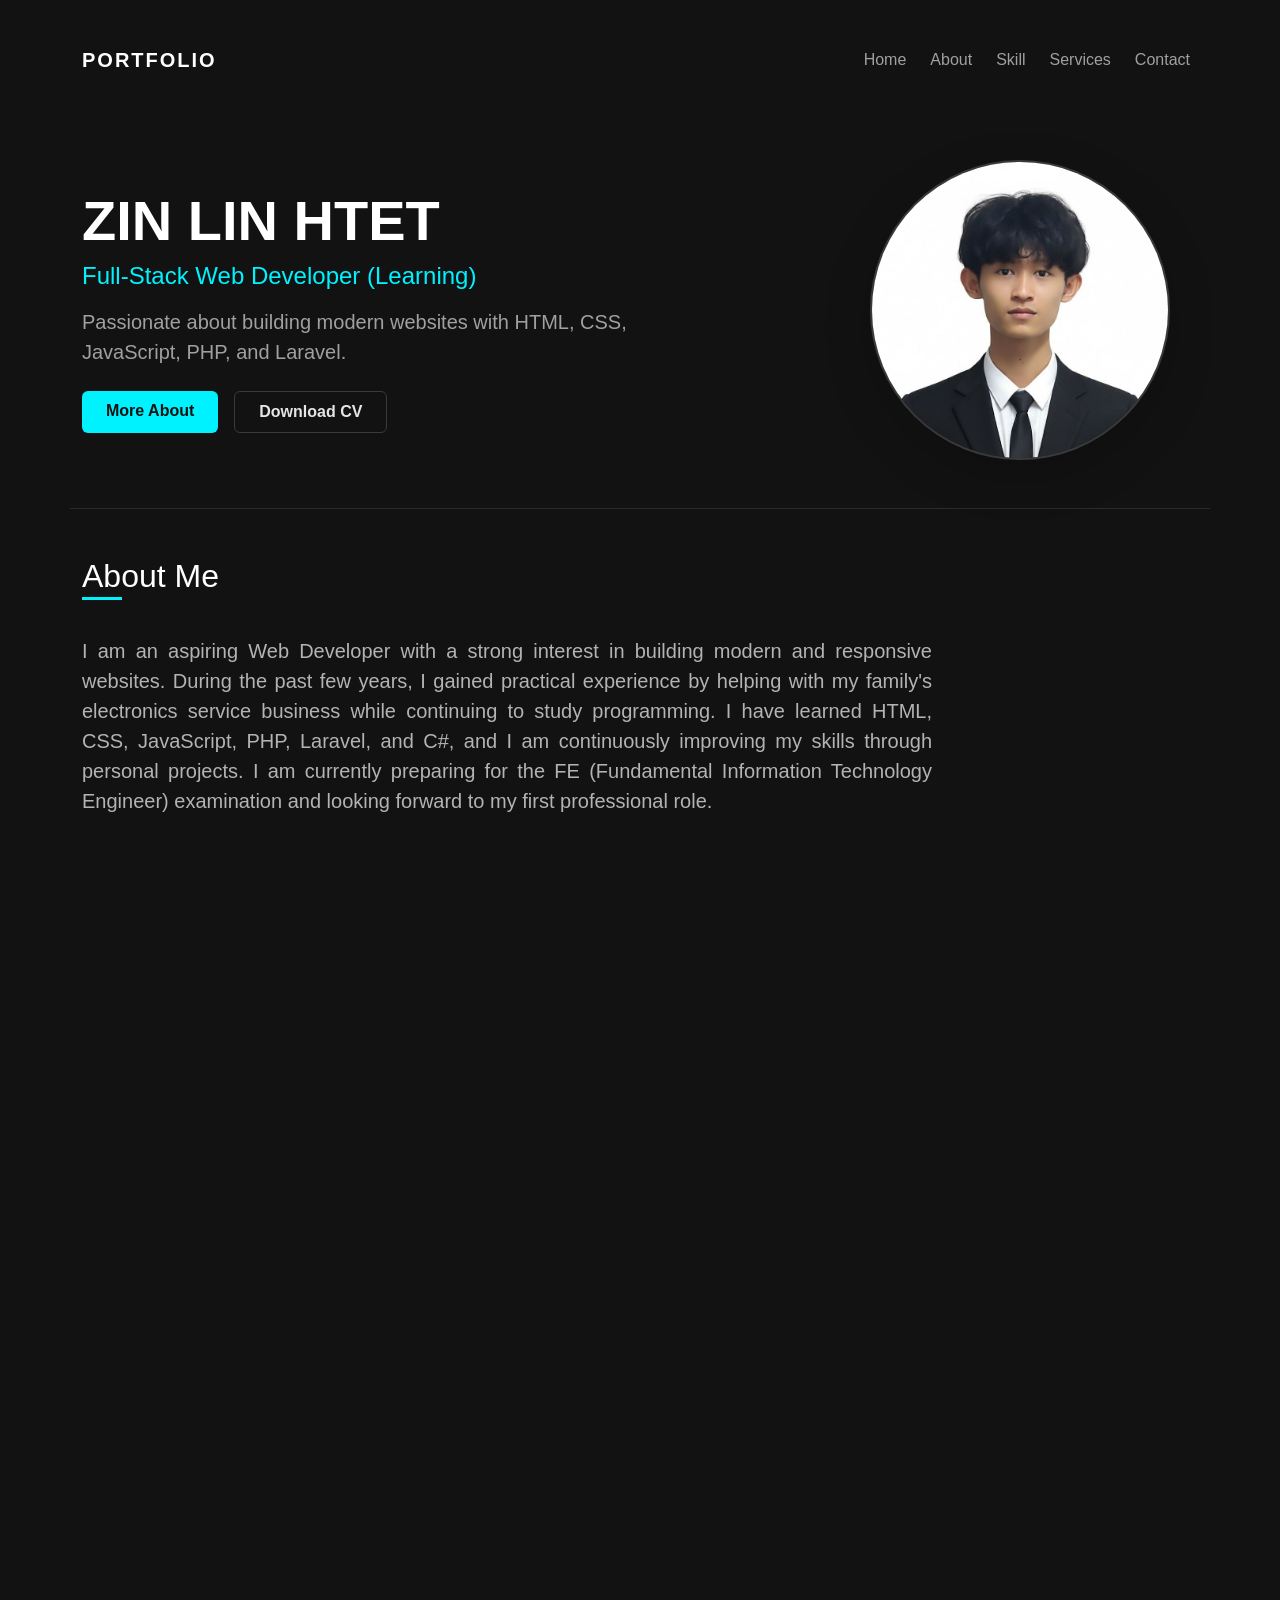
<file: index.html>
<!DOCTYPE html>
<html lang="en">

<head>
    <meta charset="UTF-8">
    <meta name="viewport" content="width=device-width, initial-scale=1.0">
    <title>Premium Portfolio - Bootstrap</title>
    <link href="https://cdn.jsdelivr.net/npm/bootstrap@5.3.0/dist/css/bootstrap.min.css" rel="stylesheet">
    <link rel="stylesheet" href="style.css">
    <script src="index.js"></script>
</head>

<body>

    <div class="container py-4">
        <nav class="navbar navbar-expand-lg navbar-dark bg-transparent py-3 mb-5">
            <div class="container-fluid p-0">
                <a class="navbar-brand" href="#">PORTFOLIO</a>
                <button class="navbar-toggler border-secondary" type="button" data-bs-toggle="collapse"
                    data-bs-target="#navbarNav">
                    <span class="navbar-toggler-icon"></span>
                </button>
                <div class="collapse navbar-collapse justify-content-end" id="navbarNav">
                    <ul class="navbar-nav gap-2 mt-3 mt-lg-0">
                        <li class="nav-item"><a class="nav-link" href="#">Home</a></li>
                        <li class="nav-item"><a class="nav-link" href="#About">About</a></li>
                        <li class="nav-item"><a class="nav-link" href="#Skill">Skill</a></li>
                        <li class="nav-item"><a class="nav-link" href="#Service">Services</a></li>
                        <li class="nav-item"><a class="nav-link" href="#Contact">Contact</a></li>
                    </ul>
                </div>
            </div>
        </nav>

        <section
            class="row align-items-center justify-content-between flex-column-reverse flex-lg-row g-4 py-3 border-bottom border-secondary border-opacity-25 pb-5 ">
            <div class="col-lg-7 text-center text-lg-start">
                <h1 class="display-4 fw-bold text-white mb-2 " id="Name">ZIN LIN HTET</h1>
                <div class="h4 text-accent fw-medium mb-3">Full-Stack Web Developer (Learning)</div>
                <p class="fs-5 text-muted-custom mb-4 mx-auto mx-lg-0" style="max-width: 550px;">
                    Passionate about building modern websites with HTML, CSS, JavaScript, PHP, and Laravel.
                </p>
                <div class="d-flex gap-3 justify-content-center justify-content-lg-start">
                    <a href="#About" class="btn btn-accent px-4 py-2">More About</a>
                    <a href="Download_CV/zinlinhtet_cv.pdf" download class="btn btn-outline-custom px-4 py-2">Download CV</a>
                </div>
            </div>
            <div class="col-lg-4 d-flex justify-content-center mb-4 mb-lg-0">
                <div class="avatar-box shadow-lg">
                    <img src="photo/02.jpg" alt="Avatar">
                </div>
            </div>
        </section>

        <section class="py-5  " id="About">
            <h2 class="Scroll h2 section-title">About Me</h2>
            <p class="Scroll fs-5 text-description mt-3" style="max-width: 850px; text-align: justify;">
                I am an aspiring Web Developer with a strong interest in building modern and responsive websites. During
                the past few years, I gained practical experience by helping with my family's electronics service
                business while continuing to study programming. I have learned HTML, CSS, JavaScript, PHP, Laravel, and
                C#, and I am continuously improving my skills through personal projects. I am currently preparing for
                the FE (Fundamental Information Technology Engineer) examination and looking forward to my first
                professional role.
            </p>
        </section>

        <section class="py-5 Scroll border-top border-secondary border-opacity-25" id="Skill">
            <h2 class="h2 section-title">My Skills</h2>

            <div class="row g-4 mt-2">
                <div class="col-md-6 col-lg-3">
                    <div class="Scroll p-4 h-100 border border-secondary border-opacity-25 rounded shadow-sm"
                        style="background-color: #1A1A1A;">
                        <h5 class="  text-accent fw-bold mb-3 border-bottom border-secondary border-opacity-25 pb-2">
                            Frontend</h5>
                        <ul class="list-unstyled d-flex flex-column gap-2 text-white-50">
                            <li><span class="text-accent me-2">•</span> HTML5</li>
                            <li><span class="text-accent me-2">•</span> CSS3 / Bootstrap</li>
                            <li><span class="text-accent me-2">•</span> JavaScript (Basic)</li>
                        </ul>
                    </div>
                </div>

                <div class="col-md-6 col-lg-3">
                    <div class="Scroll p-4 h-100 border border-secondary border-opacity-25 rounded shadow-sm"
                        style="background-color: #1A1A1A;">
                        <h5 class="text-accent fw-bold mb-3 border-bottom border-secondary border-opacity-25 pb-2">
                            Backend</h5>
                        <ul class="list-unstyled d-flex flex-column gap-2 text-white-50">
                            <li><span class="text-accent me-2">•</span> PHP (Basics)</li>
                            <li><span class="text-accent me-2">•</span> Laravel (Basics)</li>
                            <li><span class="text-accent me-2">•</span> C# Programming (Basics)</li>
                        </ul>
                    </div>
                </div>

                <div class="col-md-6 col-lg-3">
                    <div class="Scroll p-4 h-100 border border-secondary border-opacity-25 rounded shadow-sm"
                        style="background-color: #1A1A1A;">
                        <h5 class="text-accent fw-bold mb-3 border-bottom border-secondary border-opacity-25 pb-2">Tools
                        </h5>
                        <ul class="list-unstyled d-flex flex-column gap-2 text-white-50">
                            <li><span class="text-accent me-2">•</span> VS Code</li>
                            <li><span class="text-accent me-2">•</span> XAMPP (Local Environment)</li>
                        </ul>
                    </div>
                </div>

                <div class="col-md-6 col-lg-3">
                    <div class="Scroll p-4 h-100 border border-secondary border-opacity-25 rounded shadow-sm"
                        style="background-color: #1A1A1A;">
                        <h5 class="text-accent fw-bold mb-3 border-bottom border-secondary border-opacity-25 pb-2">
                            Learning</h5>
                        <ul class="list-unstyled d-flex flex-column gap-2 text-white-50">
                            <li><span class="text-accent me-2">•</span> Database Logic (MySQL)</li>
                            <li><span class="text-accent me-2">•</span> Laravel</li>
                            <li><span class="text-accent me-2">•</span> FE Certification Exam</li>
                        </ul>
                    </div>
                </div>
            </div>
        </section>

        <!-- Services & Mini Projects Section -->
        <section class="py-5 Scroll border-top border-secondary border-opacity-25" id="Service">
            <div class="container">
                <h2 class="h2 section-title text-center mb-2">Services & Tools</h2>
                <p class="text-white-50 text-center small mb-5">Mini tools and web solutions I build.</p>

                <div class="row g-4">
                    <!-- Service 1: Age Calculator -->
                    <div class="col-md-6 col-lg-4">
                        <div class=" Scroll p-4  h-100 border border-secondary border-opacity-25 rounded shadow-sm text-center"
                            style="background-color: #1A1A1A;">
                            <div class="icon-box mb-3 d-inline-block p-3 rounded-circle"
                                style="background-color: rgba(0, 242, 254, 0.1);">
                                <i class="fas fa-calculator fa-2x" style="color: #00F2FE;"></i>
                            </div>
                            <h5 class="text-white fw-bold mb-2">Age Calculator</h5>
                            <p class="text-white-50 small mb-4">A precise JavaScript tool to calculate age in real-time.
                            </p>
                            <a href="AgeCal/index.html"
                                class="btn btn-sm btn-outline-accent rounded-pill px-3">Live
                                Demo</a>
                        </div>
                    </div>

                    <!-- Service 2: Interactive Web Tools -->
                    <div class="col-md-6 col-lg-4">
                        <div class=" Scroll p-4 h-100 border border-secondary border-opacity-25 rounded shadow-sm text-center"
                            style="background-color: #1A1A1A;">
                            <div class="icon-box mb-3 d-inline-block p-3 rounded-circle"
                                style="background-color: rgba(234, 67, 53, 0.1);">
                                <i class="fas fa-tools fa-2x" style="color: #EA4335;"></i>
                            </div>
                            <h5 class="text-white fw-bold mb-2">Web Utilities</h5>
                            <p class="text-white-50 small mb-4">Building interactive BMI tools, todo apps, and
                                converters.</p>
                            <span class="badge rounded-pill bg-secondary text-dark px-3 py-1 small">In Progress</span>
                        </div>
                    </div>

                    <!-- Service 3: Frontend Layouts -->
                    <div class="col-md-6 col-lg-4">
                        <div class=" Scroll p-4 h-100 border border-secondary border-opacity-25 rounded shadow-sm text-center"
                            style="background-color: #1A1A1A;">
                            <div class="icon-box mb-3 d-inline-block p-3 rounded-circle"
                                style="background-color: rgba(40, 167, 69, 0.1);">
                                <i class="fas fa-laptop-code fa-2x" style="color: #28a745;"></i>
                            </div>
                            <h5 class="text-white fw-bold mb-2">Responsive Layouts</h5>
                            <p class="text-white-50 small mb-4">Creating clean, responsive website designs using
                                Bootstrap.</p>
                            <span class="badge rounded-pill bg-accent text-dark px-3 py-1 small">Available</span>
                        </div>
                    </div>
                </div>
            </div>
        </section>


        <section class="py-5 Scroll text-center border-top border-secondary border-opacity-25" id="Contact">
            <div class="container Scroll" style="max-width: 700px;">
                <h2 class="h2 section-title mb-3">Get In Touch</h2>
                <p class="text-muted-custom mb-5">
                    I am currently looking for new opportunities and collaborations as a junior web developer. If you
                    are looking for someone eager to learn and build great web applications, let's connect!
                </p>

                <div class="row g-4 justify-content-center">

                    <div class="col-sm-6 col-md-4">
                        <a href="tel:+959678079893" class="text-decoration-none">
                            <div
                                class="Scroll p-4 bg-dark border border-secondary border-opacity-25 rounded shadow-sm h-100 contact-card">
                                <i class="fas fa-phone-alt fa-2x mb-3" style="color: #00F2FE;"></i>
                                <h6 class="text-white fw-bold mb-1">Phone</h6>
                                <span class="text-muted-custom small">+95 9 678 079 893</span>
                            </div>
                        </a>
                    </div>

                    <div class="col-sm-6 col-md-4">
                        <a href="viber://chat?number=%2B959678079893" class="text-decoration-none">
                            <div
                                class="Scroll p-4 bg-dark border border-secondary border-opacity-25 rounded shadow-sm h-100 contact-card">
                                <i class="fab fa-viber fa-2x mb-3" style="color: #73448C;"></i>
                                <h6 class="text-white fw-bold mb-1">Viber</h6>
                                <span class="text-muted-custom small">Open Viber Chat</span>
                            </div>
                        </a>
                    </div>

                    <div class="col-sm-6 col-md-4">
                        <a href="mailto:zinlinhtet0162@gmail.com" class="text-decoration-none">
                            <div
                                class="Scroll p-4 bg-dark border border-secondary border-opacity-25 rounded shadow-sm h-100 contact-card">
                                <i class="fas fa-envelope fa-2x mb-3" style="color: #EA4335;"></i>
                                <h6 class="text-white fw-bold mb-1">Email</h6>
                                <span class="text-muted-custom small">zinlinhtet0162@gmail.com</span>
                            </div>
                        </a>
                    </div>

                </div>
            </div>
        </section>

        <style>

        </style>


    </div>

    <script src="https://cdn.jsdelivr.net/npm/bootstrap@5.3.0/dist/js/bootstrap.bundle.min.js"></script>
</body>

</html>
</file>
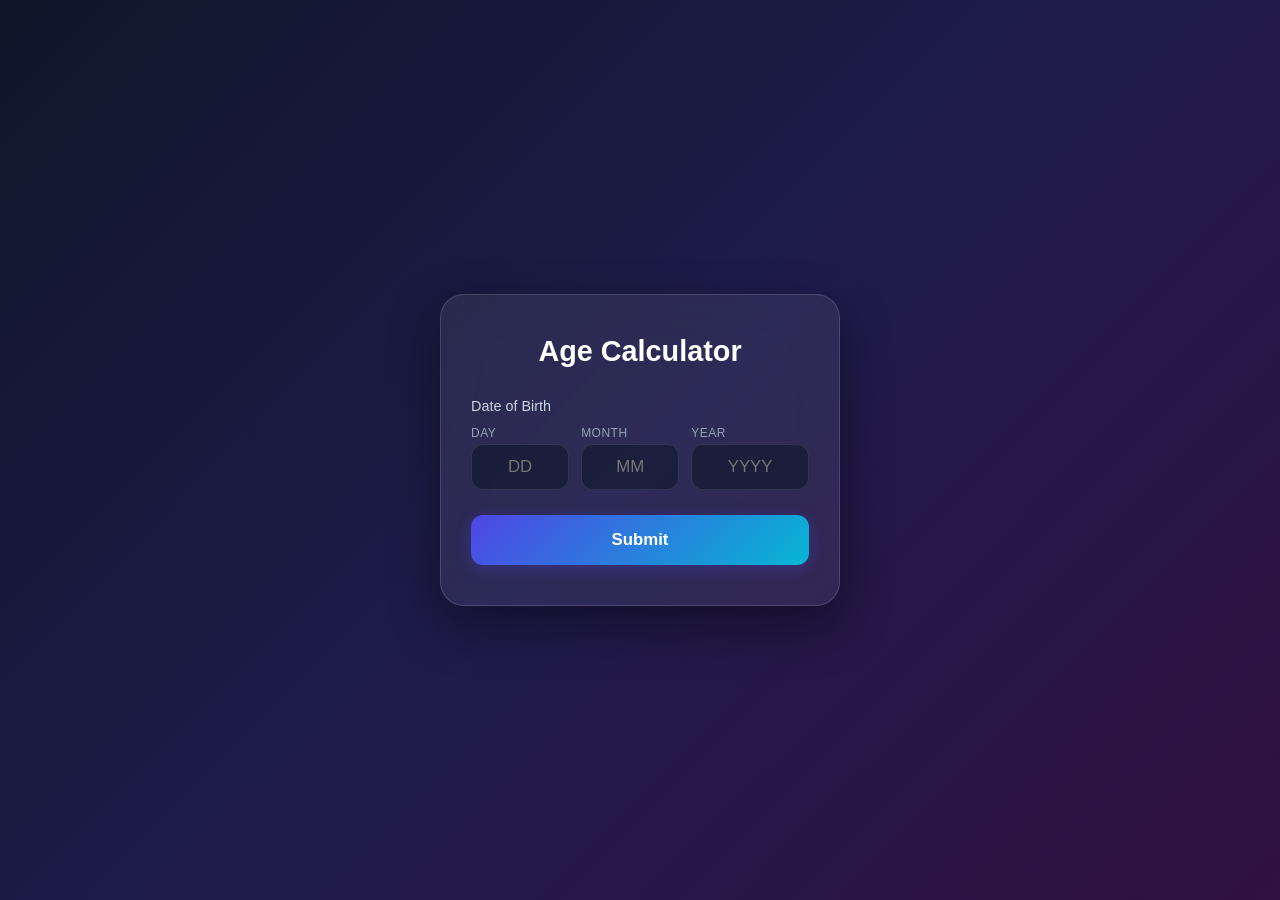
<file: AgeCal/index.html>
<!DOCTYPE html>
<html lang="en">

<head>

    <head>
        <meta charset="UTF-8">
        <meta name="viewport" content="width=device-width, initial-scale=1.0">

        <meta name="description" content="မြန်မာပြည်အတွက် အကောင်းဆုံး အသက်တွက်ချက်ပေးသည့် App - Age Calculator MM">
        <meta name="keywords" content="agecalculate, age calculator, အသက်တွက်နည်း, အသက်တွက်စက်">
        <meta name="author" content="Your Name">

        <title>Age Calculator - Perfect Layout</title>
        <style>
            * {
                box-sizing: border-box;
                margin: 0;
                padding: 0;
                font-family: 'Segoe UI', Roboto, Helvetica, Arial, sans-serif;
            }

            body {
                background: linear-gradient(135deg, #0f172a 0%, #1e1b4b 50%, #311042 100%);
                min-height: 100vh;
                display: flex;
                align-items: center;
                justify-content: center;
                padding: 20px;
            }

            .wrapper {
                width: 100%;
                max-width: 400px;
            }

            /* Frosted Glass Card */
            .calculator-card {
                background: rgba(255, 255, 255, 0.07);
                backdrop-filter: blur(20px);
                -webkit-backdrop-filter: blur(20px);
                border: 1px solid rgba(255, 255, 255, 0.15);
                border-radius: 24px;
                padding: 40px 30px;
                box-shadow: 0 20px 50px rgba(0, 0, 0, 0.4);
                text-align: center;
            }

            .card-title {
                color: #ffffff;
                font-size: 1.8rem;
                font-weight: 700;
                margin-bottom: 8px;
            }

            .card-subtitle {
                color: #94a3b8;
                font-size: 0.9rem;
                margin-bottom: 30px;
            }

            .form-group {
                text-align: left;
                margin-bottom: 25px;
            }

            .form-label {
                display: block;
                color: #cbd5e1;
                font-size: 0.9rem;
                font-weight: 500;
                margin-bottom: 12px;
            }

            /* Input အကွက် ၃ ခုကို စနစ်တကျ ထိန်းထားမယ့် Grid */
            .input-grid {
                display: grid;
                grid-template-columns: 1fr 1fr 1.2fr;
                gap: 12px;
                width: 100%;
            }

            .input-box-container {
                display: flex;
                flex-direction: column;
            }

            .input-sub-label {
                color: #94a3b8;
                font-size: 0.75rem;
                margin-bottom: 4px;
                text-transform: uppercase;
                letter-spacing: 0.5px;
            }

            .custom-input {
                width: 100%;
                background: rgba(15, 23, 42, 0.6);
                border: 1px solid rgba(255, 255, 255, 0.1);
                color: #ffffff;
                border-radius: 12px;
                padding: 12px;
                font-size: 1.05rem;
                outline: none;
                text-align: center;
            }

            .custom-input:focus {
                border-color: #06b6d4;
                box-shadow: 0 0 12px rgba(6, 182, 212, 0.4);
            }

            /* Number input ရဲ့ ဘေးက မြှားအသေးလေးတွေကို ဖျောက်ထားခြင်း */
            .custom-input::-webkit-outer-spin-button,
            .custom-input::-webkit-inner-spin-button {
                -webkit-appearance: none;
                margin: 0;
            }

            /* Submit Button */
            .btn-submit {
                width: 100%;
                background: linear-gradient(135deg, #4f46e5 0%, #06b6d4 100%);
                border: none;
                border-radius: 12px;
                padding: 15px;
                font-size: 1.05rem;
                font-weight: 600;
                color: white;
                cursor: pointer;
                transition: all 0.3s ease;
                box-shadow: 0 4px 15px rgba(79, 70, 229, 0.3);
            }

            .btn-submit:hover {
                transform: translateY(-2px);
                box-shadow: 0 8px 25px rgba(6, 182, 212, 0.5);
            }

            /* Result Area */
            .result-box {
                background: rgba(15, 23, 42, 0.4);
                border: 1px solid rgba(255, 255, 255, 0.08);
                border-radius: 16px;
                margin-top: 25px;
                padding: 20px;
                display: none;
                animation: fadeIn 0.3s ease-out forwards;
            }

            @keyframes fadeIn {
                from {
                    opacity: 0;
                    transform: translateY(10px);
                }

                to {
                    opacity: 1;
                    transform: translateY(0);
                }
            }

            .result-text-en {
                font-size: 1.25rem;
                font-weight: 700;
                background: linear-gradient(90deg, #38bdf8, #f472b6);
                -webkit-background-clip: text;
                -webkit-text-fill-color: transparent;
            }
        </style>
    </head>

<body>

    <div class="wrapper">
        <div class="calculator-card">
            <h2 class="card-title">Age Calculator</h2>
            <p class="card-subtitle"></p>

            <form>
                <div class="form-group">
                    <label class="form-label">Date of Birth</label>
                    <div class="input-grid">

                        <div class="input-box-container">
                            <span class="input-sub-label">Day</span>
                            <input type="number" id="birthDay" class="custom-input" placeholder="DD" min="1" max="31"
                                required>
                        </div>

                        <div class="input-box-container">
                            <span class="input-sub-label">Month</span>
                            <input type="number" id="birthMonth" class="custom-input" placeholder="MM" min="1" max="12"
                                required>
                        </div>

                        <div class="input-box-container">
                            <span class="input-sub-label">Year</span>
                            <input type="number" id="birthYear" class="custom-input" placeholder="YYYY" min="1900"
                                max="" required>
                        </div>

                    </div>
                </div>
                <button type="submit" class="btn-submit">Submit</button>
            </form>

            <div id="resultBox" class="result-box">
                <h4 class="result-text-en" id="resultEN"></h4>
                <div class="form-group" style="margin-top: 25px;">
                    <button type="button" onclick="showRandomQuote()" class="btn-submit"
                        style="background: linear-gradient(135deg, #3b82f6 0%, #8b5cf6 100%); padding: 10px; font-size: 0.95rem;">
                        Inspire Me ✨
                    </button>

                    <div id="quoteBox"
                        style="margin-top: 15px; padding: 15px; background: rgba(255,255,255,0.05); border-left: 4px solid #8b5cf6; border-radius: 8px; text-align: left; display: none;">
                        <p id="quoteText"
                            style="color: #e2e8f0; font-style: italic; font-size: 0.95rem; line-height: 1.5;"></p>
                        <span id="quoteAuthor"
                            style="color: #94a3b8; font-size: 0.8rem; display: block; margin-top: 8px; text-align: right;"></span>
                    </div>
                </div>
            </div>
        </div>
    </div>

    <script src="j1.js"></script>
</body>

</html>
</file>
<file: style.css>
.container{
    overflow: hidden;
}
body {
    background-color: #121212;
    color: #E5E5E5;

    font-family: 'Segoe UI', Tahoma, Geneva, Verdana, sans-serif;
}

.navbar-brand {
    font-weight: bold;
    letter-spacing: 2px;
    color: #FFFFFF !important;
}

.nav-link {
    color: #A0A0A0 !important;
    transition: color 0.3s ease;
}

.nav-link:hover {
    color: #00F2FE !important;
    /* Neon Cyan Accent - Hover အရောင် */
}

.text-accent {
    color: #00F2FE !important;
    transition: all 0.5s;

}



.text-muted-custom {
    color: #A0A0A0;
}

.text-description {
    color: #B3B3B3;
}

/* Buttons Customization */
.btn-accent {
    background-color: #00F2FE;
    color: #121212;
    font-weight: 600;
    border: none;
    transition: all 0.3s ease;
}

.btn-accent:hover {
    background-color: #00b8c4;
    color: #121212;
    transform: translateY(-2px);
}

.btn-outline-custom {
    border: 1px solid #3A3A3A;
    color: #E5E5E5;
    font-weight: 600;
    transition: all 0.3s ease;
}

.btn-outline-custom:hover {
    background-color: #222222;
    border-color: #555555;
    color: #E5E5E5;
    transform: translateY(-2px);
}

/* Avatar Container */
.avatar-box {
    width: 300px;
    height: 300px;
    border-radius: 50%;
    background: linear-gradient(135deg, #1A1A1A, #2A2A2A);
    border: 2px solid #3A3A3A;
    overflow: hidden;
}

.avatar-box img {
    width: 100%;
    height: 100%;
    object-fit: cover;
}

/* Section Heading Underline Accent */
.section-title {
    color: #FFFFFF;
    position: relative;
    display: inline-block;
    margin-bottom: 25px;
}

.section-title::after {
    content: '';
    position: absolute;
    left: 0;
    bottom: -5px;
    width: 40px;
    height: 3px;
    background-color: #00F2FE;
}

.btn-outline-accent {
    color: #00F2FE;
    border-color: #00F2FE;
}

.btn-outline-accent:hover {
    background-color: #00F2FE;
    color: #000;
}

.bg-accent {
    background-color: #00F2FE;
}

.contact-card {
    transition: transform 0.2s ease, border-color 0.2s ease;
}

.contact-card:hover {
    transform: translateY(-5px);
    border-color: #00F2FE !important;
}

.Scroll {
    
    opacity: 0;
    transition: all 0.9s ease-out;
    transform: translateX(50px);
}

.Scroll.active {
    opacity: 1;
    transform: translateX(0);
}

#Name {
    animation: slide 3s ease-in;
}

@keyframes slide {
    from {
        opacity: 0;
        transform: translateY(-50px);
    }

    to {
        opacity: 1;

        transform: translateY(0);
    }
}
</file>
